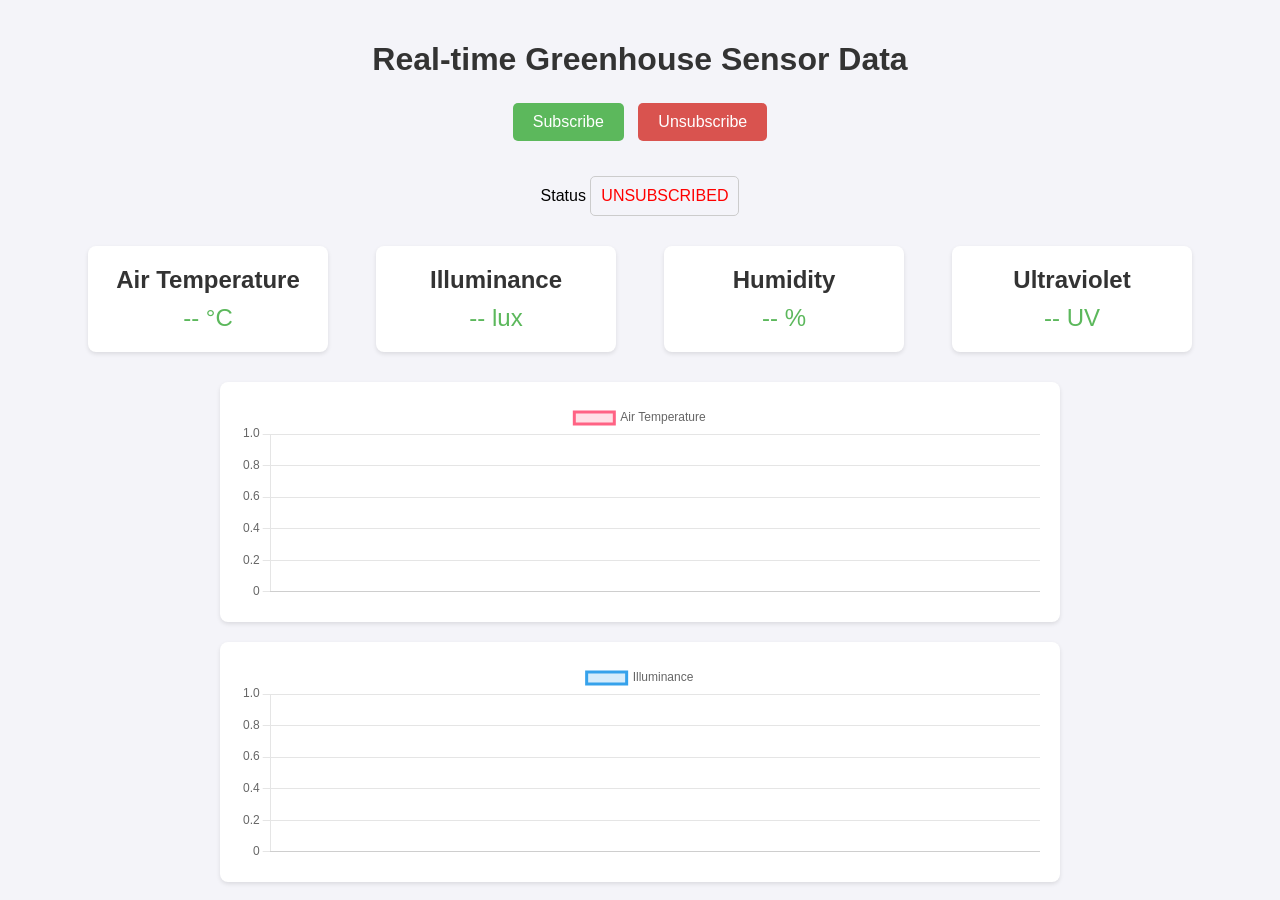
<file: front-end/index.html>
<!DOCTYPE html>
<html lang="en">
  <head>
    <meta charset="UTF-8" />
    <meta name="viewport" content="width=device-width, initial-scale=1.0" />
    <title>Real-time Greenhouse Sensor Data</title>
    <link rel="stylesheet" href="styles.css" />
    <!-- the chart.js is the external resource for the the chart making -->
    <script src="libs/chart.js"></script> 
    <script src="libs/mqtt.min.js"></script>
  </head>
  <body>
    <div class="container">
      <h1>Real-time Greenhouse Sensor Data</h1>
      <div class="controls">
        <button id="subscribeBtn">Subscribe</button>
        <button id="unsubscribeBtn">Unsubscribe</button>
    </div>
    <div class="status-container">
        <label for="status">Status</label>
        <div id="status" class="status">UNSUBSCRIBED</div>
    </div>

    <div class >
      <div class="data-display">
        <div class="data-item">
          <h2>Air Temperature</h2>
          <p id="airTempValue">-- °C</p>
        </div>
        <div class="data-item">
          <h2>Illuminance</h2>
          <p id="illuminanceValue">-- lux</p>
        </div>
        <div class="data-item">
          <h2>Humidity</h2>
          <p id="humidityValue">-- %</p>
        </div>
        <div class="data-item">
          <h2>Ultraviolet</h2>
          <p id="uvValue">-- UV</p>
        </div>
      </div>
      <div class="chart-container">
        <canvas id="temperatureChart"></canvas>
      </div>
      <div class="chart-container">
        <canvas id="illuminanceChart"></canvas>
      </div>
      <div class="chart-container">
        <canvas id="humidityChart"></canvas>
      </div>
      <div class="chart-container">
        <canvas id="uvChart"></canvas>
      </div>
    </div>
    <script src="app.js"></script>
  </body>
</html>
</file>
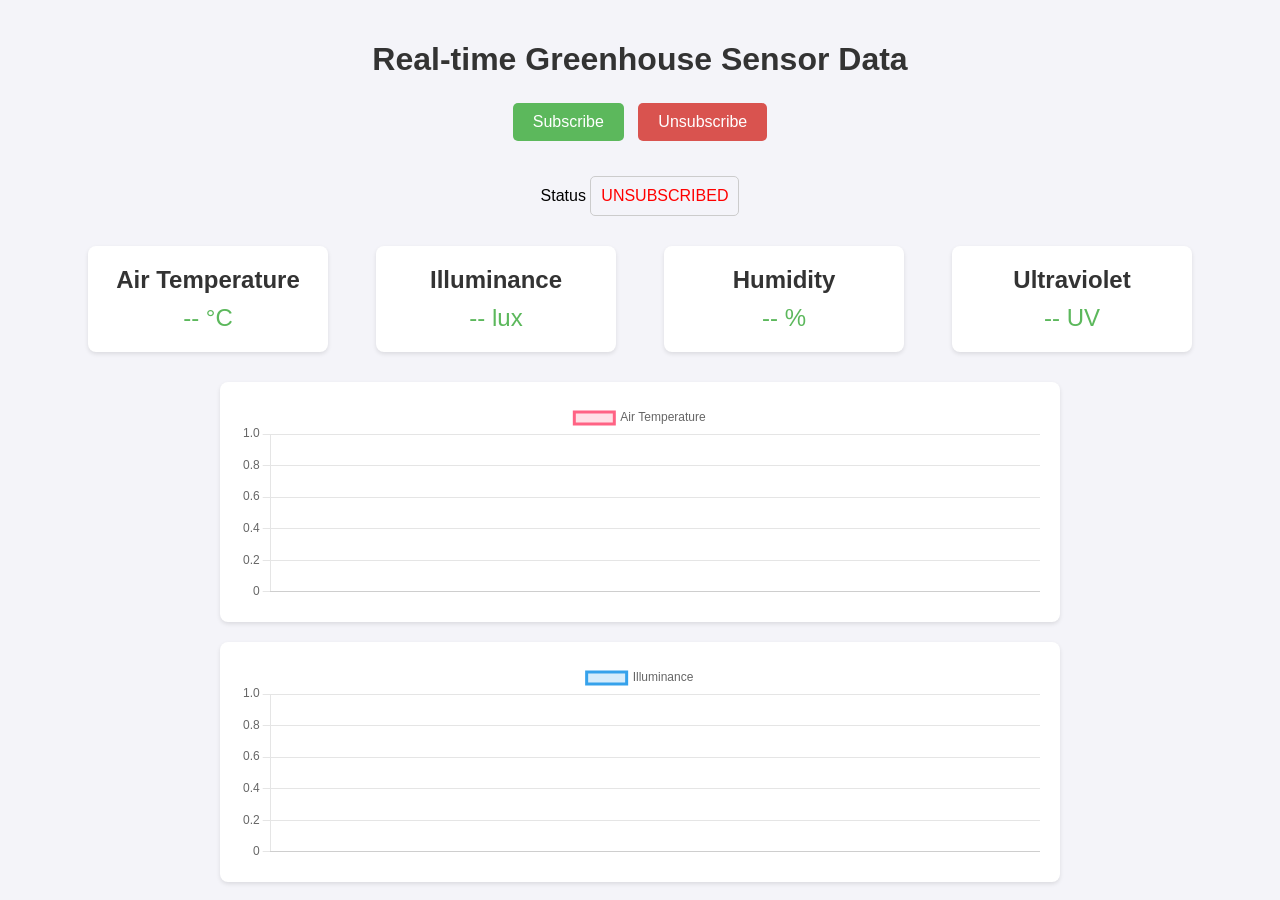
<file: front-end/sub/index.html>
<!DOCTYPE html>
<html lang="en">
  <head>
    <meta charset="UTF-8" />
    <meta name="viewport" content="width=device-width, initial-scale=1.0" />
    <title>Real-time Greenhouse Sensor Data</title>
    <link rel="stylesheet" href="styles.css" />
    <!-- the chart.js is the external resource for the the chart making -->
    <script src="../libs/chart.js"></script> 
    <script src="../libs/mqtt.min.js"></script>
  </head>
  <body>
    <div class="container">
      <h1>Real-time Greenhouse Sensor Data</h1>
      <div class="controls">
        <button id="subscribeBtn">Subscribe</button>
        <button id="unsubscribeBtn">Unsubscribe</button>
    </div>
    <div class="status-container">
        <label for="status">Status</label>
        <div id="status" class="status">UNSUBSCRIBED</div>
    </div>

    <div class >
      <div class="data-display">
        <div class="data-item">
          <h2>Air Temperature</h2>
          <p id="airTempValue">-- °C</p>
        </div>
        <div class="data-item">
          <h2>Illuminance</h2>
          <p id="illuminanceValue">-- lux</p>
        </div>
        <div class="data-item">
          <h2>Humidity</h2>
          <p id="humidityValue">-- %</p>
        </div>
        <div class="data-item">
          <h2>Ultraviolet</h2>
          <p id="uvValue">-- UV</p>
        </div>
      </div>
      <div class="chart-container">
        <canvas id="temperatureChart"></canvas>
      </div>
      <div class="chart-container">
        <canvas id="illuminanceChart"></canvas>
      </div>
      <div class="chart-container">
        <canvas id="humidityChart"></canvas>
      </div>
      <div class="chart-container">
        <canvas id="uvChart"></canvas>
      </div>
    </div>
    <script src="app.js"></script>
  </body>
</html>
</file>
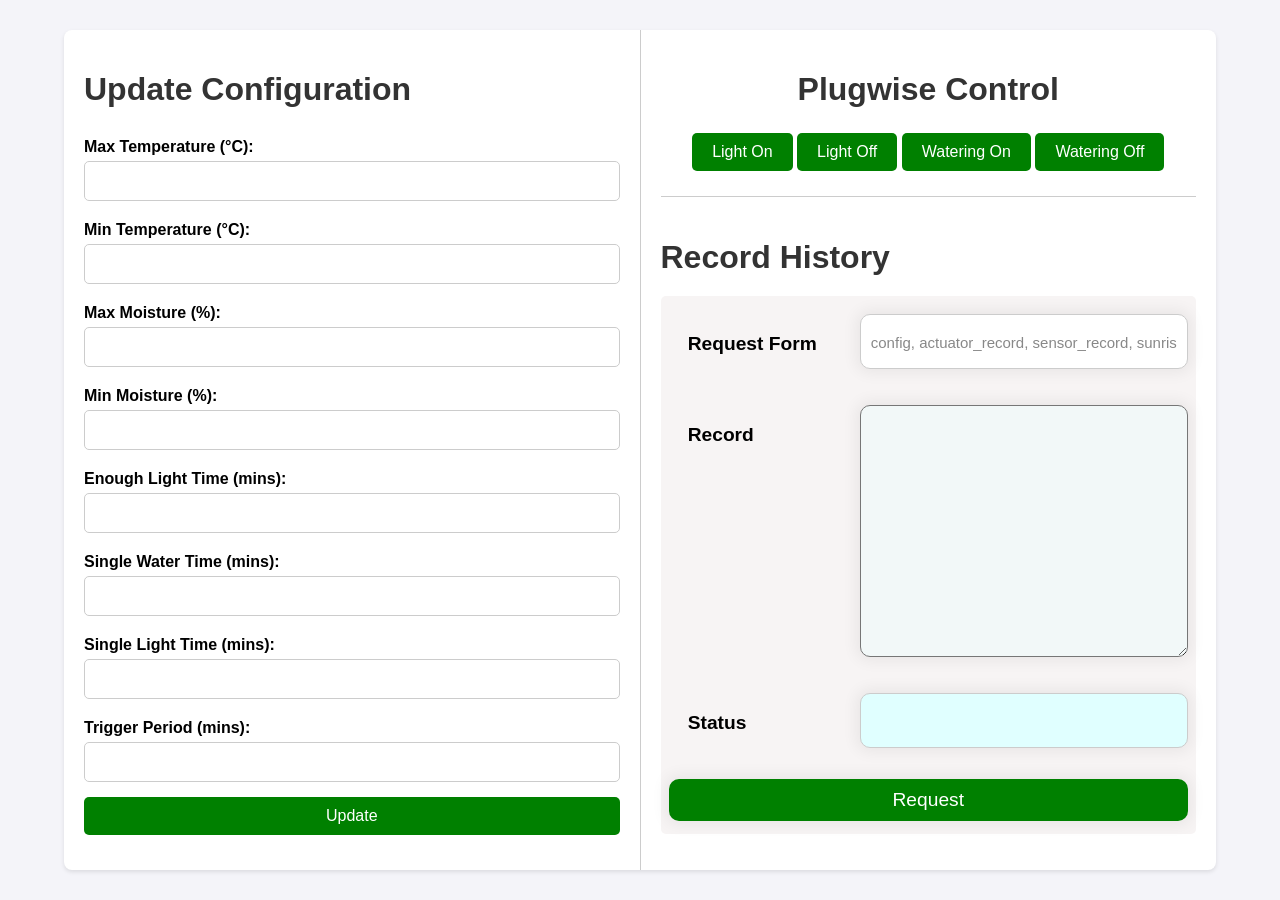
<file: front-end/pub/publish.html>
<!DOCTYPE html>
<html lang="en">
  <head>
    <meta charset="UTF-8" />
    <meta name="viewport" content="width=device-width, initial-scale=1.0" />
    <title>Publish Configuration</title>
    <link rel="stylesheet" href="publish.css" />
    <script src="../libs/mqtt.min.js"></script>
  </head>
  <body>
    <div class="container">
      <div class="left-panel"> 
        <h1>Update Configuration</h1>
        <div class="config-form">
          <label for="max_temp">Max Temperature (°C):</label>
          <input type="number" id="max_temp" name="max_temp" />
          <label for="min_temp">Min Temperature (°C):</label>
          <input type="number" id="min_temp" name="min_temp" />
          <label for="max_mois">Max Moisture (%):</label>
          <input type="number" id="max_mois" name="max_mois" />
          <label for="min_mois">Min Moisture (%):</label>
          <input type="number" id="min_mois" name="min_mois" />
          <label for="enough_light_time">Enough Light Time (mins):</label>
          <input
            type="number"
            id="enough_light_time"
            name="enough_light_time"
          />
          <label for="single_water_time">Single Water Time (mins):</label>
          <input
            type="number"
            id="single_water_time"
            name="single_water_time"
          />
          <label for="single_light_time">Single Light Time (mins):</label>
          <input
            type="number"
            id="single_light_time"
            name="single_light_time"
          />
          <label for="trigger_period">Trigger Period (mins):</label>
          <input type="number" id="trigger_period" name="trigger_period" />
          <button id="publishBtn">Update</button>
        </div>
        <!-- <div id="status" class="status"></div> -->
      </div>
      <div class="right-panel">
        <!-- right part of publish page -->
        <div class="upper-right">
          <h1>Plugwise Control</h1>
          <button id="circleOnBtn">Light On</button>
          <button id="circleOffBtn">Light Off</button>
          <button id="circlePlusOnBtn">Watering On</button>
          <button id="circlePlusOffBtn">Watering Off</button>
        </div>
        <!-- lower-right -->
        <div class="lower-right">
          <style>
            input::placeholder {
                font-size: 15px;
                color: #888; 
            }
        </style>
          <h1>Record History</h1>
          <ul class="wrapper">
            <li class="form-row">
              <label for="payload">Request Form</label>
              <input type="text" id="payload" placeholder="config, actuator_record, sensor_record, sunrise" />
            </li>
            <li class="form-row">
              <label for="message">Record</label>
              <textarea id="message" name="message" rows="10" readonly></textarea>
 


            </li>
            <li class="form-row">
              <label for="status">Status</label>
              <input type="text" id="status" readonly />
            </li>
            <li class="form-row">
              <div class="btn-container">
                <button type="button" id="subscribe">Request</button>
              </div>
            </li>
        </div>
      </div>
    </div>
    <script src="publish.js"></script>
  </body>
</html>
</file>
<file: front-end/styles.css>
body {
  font-family: Arial, sans-serif;
  background-color: #f4f4f9;
  margin: 0;
  padding: 0;
  display: flex;
  justify-content: center;
  align-items: center;
  height: 100vh;
  flex-direction: column;
}

.container {
  text-align: center;
  width: 90%;
  max-width: 1200px;
  overflow-y: auto;
  padding: 20px;
}

h1 {
  color: #333;
  margin-bottom: 20px;
}

.controls {
  margin-bottom: 20px;
}

button {
  padding: 10px 20px;
  margin: 5px;
  border: none;
  border-radius: 5px;
  background-color: #5cb85c;
  color: white;
  font-size: 16px;
  cursor: pointer;
  transition: background-color 0.3s;
}

button#unsubscribeBtn {
  background-color: #d9534f;
}

button:hover {
  opacity: 0.8;
}

.data-display {
  display: flex;
  justify-content: space-around;
  flex-wrap: wrap;
  margin-bottom: 20px;
}

.data-item {
  background: white;
  padding: 20px;
  margin: 10px;
  box-shadow: 0 2px 4px rgba(0, 0, 0, 0.1);
  border-radius: 8px;
  width: 200px;
  text-align: center;
}

.data-item h2 {
  margin: 0 0 10px;
  color: #333;
}

.data-item p {
  font-size: 24px;
  margin: 0;
  color: #5cb85c;
}

.chart-container {
  width: 100%;
  max-width: 800px;
  margin: 20px auto;
  background: white;
  padding: 20px;
  box-shadow: 0 2px 4px rgba(0, 0, 0, 0.1);
  border-radius: 8px;
}

.status-container {
  margin-bottom: 20px;

  justify-content: center;
  align-items: center;
}

.status {
  margin-top: 10px;
  font-size: 16px;
  color: red;
  padding: 10px;
  border: 1px solid #ccc;
  border-radius: 5px;
  display: inline-block;
}

canvas {
  width: 100% !important;
  max-height: 200px;
}

@media (max-width: 768px) {
  .chart-container {
    width: 90%;
  }

  .data-item {
    width: 100%;
  }
}
</file>
<file: front-end/sub/styles.css>
body {
  font-family: Arial, sans-serif;
  background-color: #f4f4f9;
  margin: 0;
  padding: 0;
  display: flex;
  justify-content: center;
  align-items: center;
  height: 100vh;
  flex-direction: column;
}

.container {
  text-align: center;
  width: 90%;
  max-width: 1200px;
  overflow-y: auto;
  padding: 20px;
}

h1 {
  color: #333;
  margin-bottom: 20px;
}

.controls {
  margin-bottom: 20px;
}

button {
  padding: 10px 20px;
  margin: 5px;
  border: none;
  border-radius: 5px;
  background-color: #5cb85c;
  color: white;
  font-size: 16px;
  cursor: pointer;
  transition: background-color 0.3s;
}

button#unsubscribeBtn {
  background-color: #d9534f;
}

button:hover {
  opacity: 0.8;
}

.data-display {
  display: flex;
  justify-content: space-around;
  flex-wrap: wrap;
  margin-bottom: 20px;
}

.data-item {
  background: white;
  padding: 20px;
  margin: 10px;
  box-shadow: 0 2px 4px rgba(0, 0, 0, 0.1);
  border-radius: 8px;
  width: 200px;
  text-align: center;
}

.data-item h2 {
  margin: 0 0 10px;
  color: #333;
}

.data-item p {
  font-size: 24px;
  margin: 0;
  color: #5cb85c;
}

.chart-container {
  width: 100%;
  max-width: 800px;
  margin: 20px auto;
  background: white;
  padding: 20px;
  box-shadow: 0 2px 4px rgba(0, 0, 0, 0.1);
  border-radius: 8px;
}

.status-container {
  margin-bottom: 20px;

  justify-content: center;
  align-items: center;
}

.status {
  margin-top: 10px;
  font-size: 16px;
  color: red;
  padding: 10px;
  border: 1px solid #ccc;
  border-radius: 5px;
  display: inline-block;
}

canvas {
  width: 100% !important;
  max-height: 200px;
}

@media (max-width: 768px) {
  .chart-container {
    width: 90%;
  }

  .data-item {
    width: 100%;
  }
}
</file>
<file: front-end/pub/publish.css>
body {
  font-family: Arial, sans-serif;
  background-color: #f4f4f9;
  margin: 0;
  padding: 0;
  display: flex;
  justify-content: center;
  align-items: center;
  height: 100vh;
}

.container {
  display: flex;
  width: 90%;
  max-width: 1200px;
  background: white;
  box-shadow: 0 2px 4px rgba(0, 0, 0, 0.1);
  border-radius: 8px;
  overflow: hidden;
}
.upper-right {
  text-align: center;
}
.left-panel,
.right-panel {
  flex: 1;
  padding: 20px;
}

.left-panel {
  border-right: 1px solid #ccc;
}

h1 {
  color: #333;
  margin-bottom: 20px;
}

.config-form {
  display: flex;
  flex-direction: column;
}

label {
  margin: 10px 0 5px;
  font-weight: bold;
}

input {
  padding: 10px;
  margin-bottom: 10px;
  border: 1px solid #ccc;
  border-radius: 5px;
  font-size: 16px;
}

button {
  padding: 10px 20px;
  margin: 5px 0;
  border: none;
  border-radius: 5px;
  background-color: green;
  color: white;
  font-size: 16px;
  cursor: pointer;
  transition: background-color 0.3s;
}

button:hover {
  opacity: 0.8;
}

.status {
  margin-top: 20px;
  font-size: 16px;
  color: #333;
}

.right-panel {
  display: flex;
  flex-direction: column;
  justify-content: space-between;
}

.lower-right {
  margin-top: 20px;
  border-top: 1px solid #ccc;
  padding-top: 20px;
}

.wrapper {
  background-color: rgb(247, 244, 244);
  list-style-type: none;
  padding: 0;
  border-radius: 5px;
}
.form-row {
  display: flex;
  justify-content: flex-end;
  padding: 0.5em;
}
.form-row > label {
  padding: 1em;
  flex: 1;
  font-size: 1.2em;
  font-weight: bold;
}
.form-row > input,
.form-row > textarea {
  flex: 2;
}
.form-row > input,
.form-row > button,
.form-row > textarea {
  padding: 0.5em;
  resize: vertical;
  margin: 10px 0;
  box-shadow: 0 0 15px 4px rgba(0, 0, 0, 0.06);
  border-radius: 10px;
  font-size: 1.2em;
}
.form-row > textarea {
  font-size: 1.5em;
  background-color: rgb(242, 248, 248);
  text-align: left;
  font-weight: bold;
}
.btn-container {
  flex: 3;
  column-gap: 10px;
  display: flex;
}
.btn-container > button {
  width: 100%;
  border: 0;
  box-shadow: 0 0 15px 4px rgba(0, 0, 0, 0.06);
  border-radius: 10px;
  color: white;
  font-size: 1.2em;
}

#status {
  background-color: lightcyan;
  text-align: center;
  font-weight: bold;
}

#subscribe {
  background-color: green;
}
#unsubscribe {
  background-color: rgb(176, 6, 6);
}
</file>
